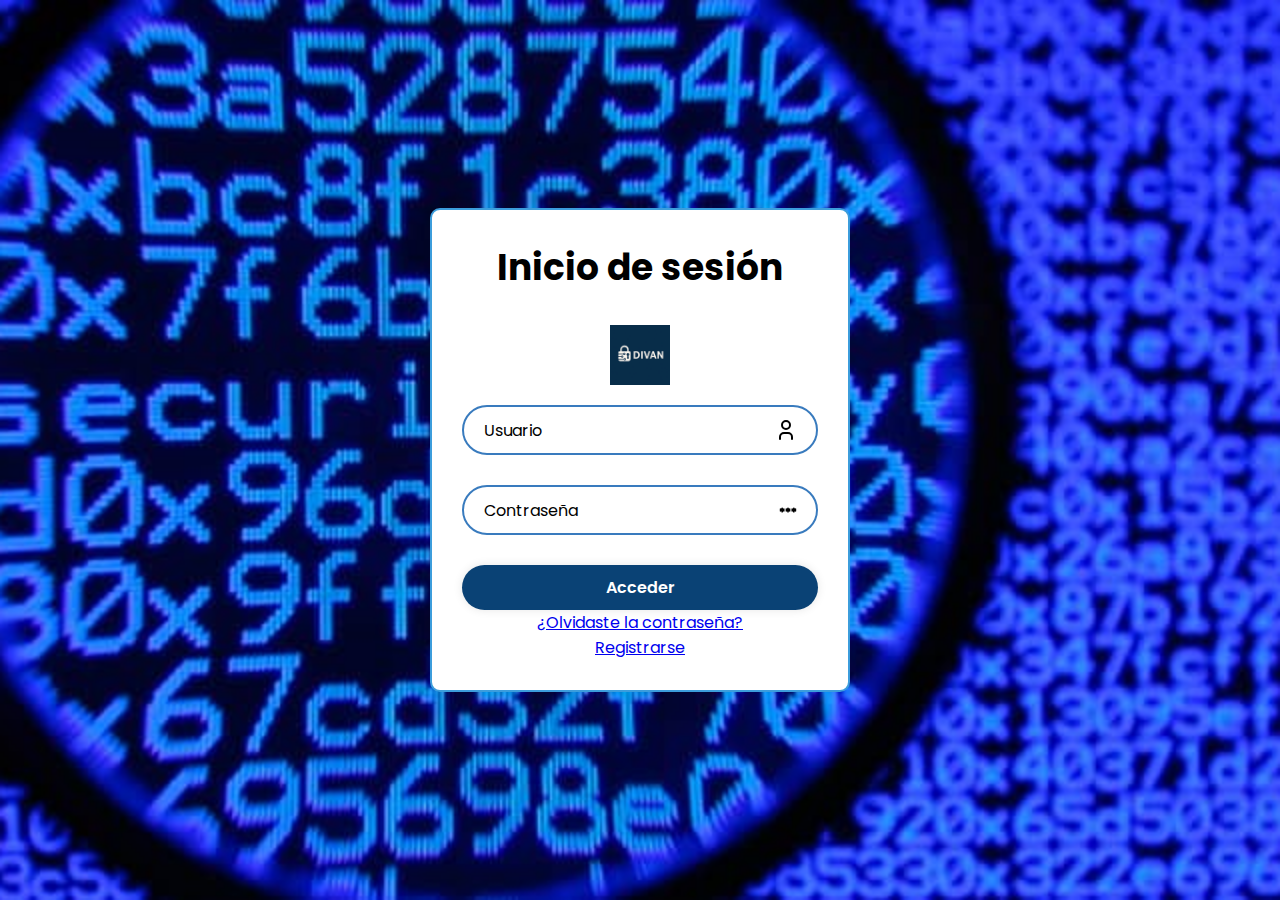
<file: index.html>
<!DOCTYPE html>
<html lang="en">
<head>
    <meta charset="UTF-8">
    <meta name="viewport" content="width=device-width, initial-scale=1.0">

    <title>Inicio Sesión</title>

    <style>
        @import url('https://fonts.googleapis.com/css2?family=Krub:wght@400;700&family=Poppins:ital,wght@0,100;0,200;0,300;0,400;0,500;0,600;0,700;0,800;0,900;1,100;1,200;1,300;1,400;1,500;1,600;1,700;1,800;1,900&display=swap');
    </style>
    <link rel="stylesheet" href="https://cdn.jsdelivr.net/npm/bootstrap@5.0.2/dist/css/bootstrap.min.css" rel="stylesheet" integrity="sha384-EVSTQN3/azprG1Anm3QDgpJLIm9Nao0Yz1ztcQTwFspd3yD65VohhpuuCOmLASjC" crossorigin="anonymous">
    <link rel="stylesheet" href="./loginCSS.css">
    <link href="https://cdn.jsdelivr.net/npm/bootstrap@5.0.2/dist/css/bootstrap.min.css" rel="stylesheet" integrity="sha384-EVSTQN3/azprG1Anm3QDgpJLIm9Nao0Yz1ztcQTwFspd3yD65VohhpuuCOmLASjC" crossorigin="anonymous">
    <script src="./jquery-3.7.1.minpro.js"></script>
    <!--<<script>
        $(document).ready(function(){
            $("#login").submit(function(evento){
                evento.preventDefault();
                
                var datos = $(this).serialize();
                
                $.ajax({
                    type: "POST",
                    url: "./php/validarLogin.php",
                    data: datos,
                    success: function(response){
                        if(response == 1){
                            alert("Usuario o contraseña incorrectos");
                        }else{
                            window.location.href = response;                            
                        }
                    }
                });
            });
        });
    </script>-->
    
</head>
<body>
    <div class="login"> 
    <div class="contenedor">
        <form id="login" method="post">
            <h1>Inicio de sesión</h1>
            <p></p>
            <div class="entrada">
                <img src="./Divan2.png" alt="Divan logo" class="logo">
                
            </div>
            
            <div class="entrada" >
            
                <input type="text" placeholder="Usuario" required id="Usuario" name="usuario">
                <svg xmlns="http://www.w3.org/2000/svg" class="icon-tabler-user" width="24" height="24" viewBox="0 0 24 24" stroke-width="2" stroke="currentColor" fill="none" stroke-linecap="round" stroke-linejoin="round"><path stroke="none" d="M0 0h24v24H0z" fill="none"/><path d="M8 7a4 4 0 1 0 8 0a4 4 0 0 0 -8 0" /><path d="M6 21v-2a4 4 0 0 1 4 -4h4a4 4 0 0 1 4 4v2" /></svg>
            </div>

            <div class="entrada">
                
                <input type="password" placeholder="Contraseña" required id="Contra" name="contra">
                <svg xmlns="http://www.w3.org/2000/svg" class="icon icon-tabler icon-tabler-password" width="20" height="20" viewBox="0 0 24 24" stroke-width="2" stroke="currentColor" fill="none" stroke-linecap="round" stroke-linejoin="round"><path stroke="none" d="M0 0h24v24H0z" fill="none"/><path d="M12 10v4" /><path d="M10 13l4 -2" /><path d="M10 11l4 2" /><path d="M5 10v4" /><path d="M3 13l4 -2" /><path d="M3 11l4 2" /><path d="M19 10v4" /><path d="M17 13l4 -2" /><path d="M17 11l4 2" /></svg>
            </div>  

            <button type="submit" class="btn" name="btnAcceder">Acceder</button>


        </form>
        <a href="./OlvContra.html">¿Olvidaste la contraseña?</a>
        <br>
        <a href="./registarse.html">Registrarse </a>
    </div>
</div>

<script src="https://cdn.jsdelivr.net/npm/bootstrap@5.0.2/dist/js/bootstrap.bundle.min.js" integrity="sha384-MrcW6ZMFYlzcLA8Nl+NtUVF0sA7MsXsP1UyJoMp4YLEuNSfAP+JcXn/tWtIaxVXM" crossorigin="anonymous"></script>
</body>
</html>
</file>
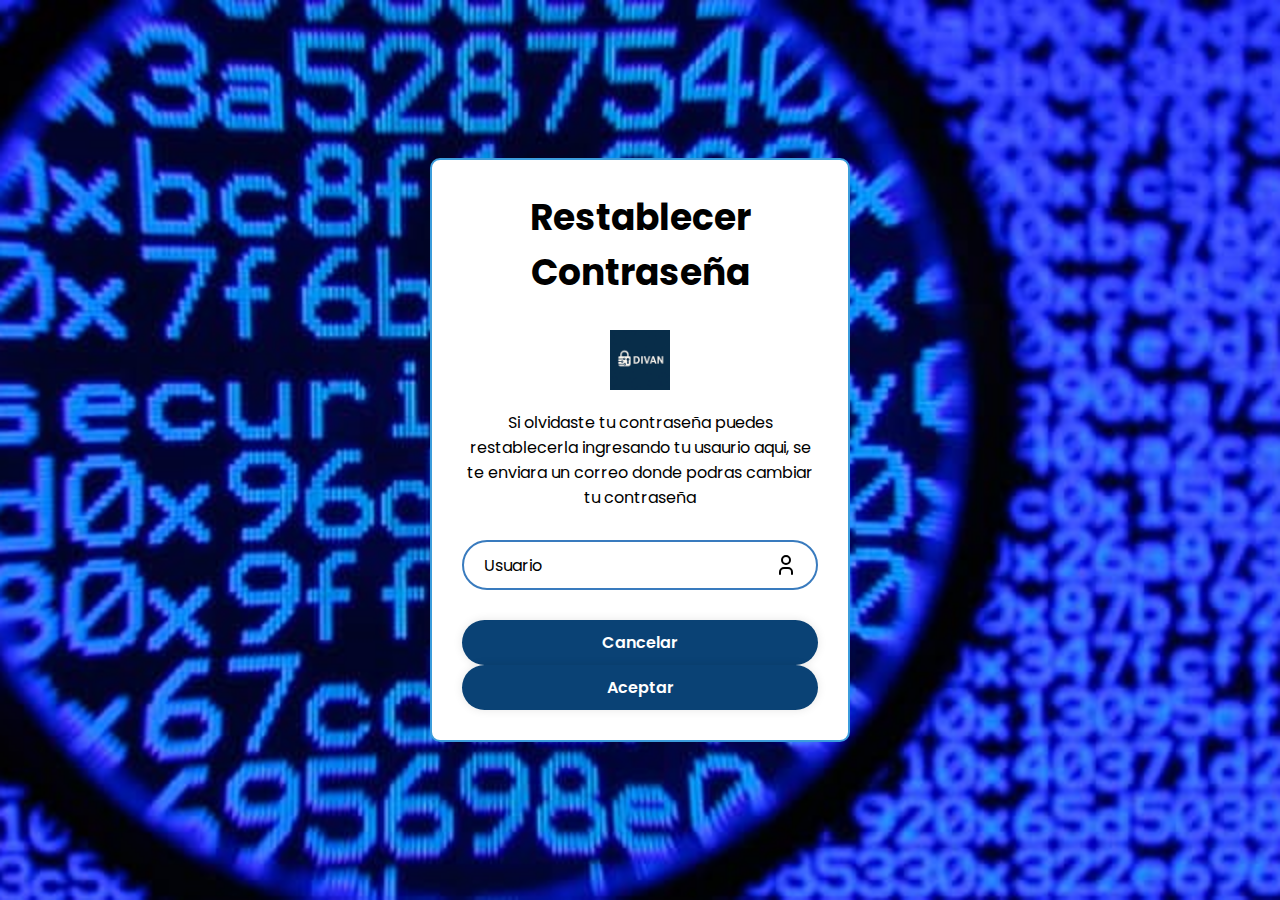
<file: OlvContra.html>
<!DOCTYPE html>
<html lang="en">
<head>
    <meta charset="UTF-8">
    <meta name="viewport" content="width=device-width, initial-scale=1.0">
    <title>Restablecer Contraseña</title>
    <style>
        @import url('https://fonts.googleapis.com/css2?family=Krub:wght@400;700&family=Poppins:ital,wght@0,100;0,200;0,300;0,400;0,500;0,600;0,700;0,800;0,900;1,100;1,200;1,300;1,400;1,500;1,600;1,700;1,800;1,900&display=swap');
    </style>
    <link rel="stylesheet" href="https://cdn.jsdelivr.net/npm/bootstrap@5.0.2/dist/css/bootstrap.min.css" rel="stylesheet" integrity="sha384-EVSTQN3/azprG1Anm3QDgpJLIm9Nao0Yz1ztcQTwFspd3yD65VohhpuuCOmLASjC" crossorigin="anonymous">
    <link rel="stylesheet" href="./loginCSS.css">
    <link href="https://cdn.jsdelivr.net/npm/bootstrap@5.0.2/dist/css/bootstrap.min.css" rel="stylesheet" integrity="sha384-EVSTQN3/azprG1Anm3QDgpJLIm9Nao0Yz1ztcQTwFspd3yD65VohhpuuCOmLASjC" crossorigin="anonymous">
    <script src="./jquery-3.7.1.minpro.js"></script>
</head>
<body>
     <div class="login"> 
    <div class="contenedor">
        <form id="login" method="post">
            <h1>Restablecer Contraseña</h1>
            
            <div class="entrada">
                <img src="./Divan2.png" alt="Divan logo" class="logo">
                
            </div>
            <p> Si olvidaste tu contraseña puedes restablecerla ingresando tu usaurio aqui, se te enviara un correo donde podras cambiar tu contraseña</p>
            <div class="entrada" >
            
                <input type="text" placeholder="Usuario" required id="Usuario" name="usuario">
                <svg xmlns="http://www.w3.org/2000/svg" class="icon-tabler-user" width="24" height="24" viewBox="0 0 24 24" stroke-width="2" stroke="currentColor" fill="none" stroke-linecap="round" stroke-linejoin="round"><path stroke="none" d="M0 0h24v24H0z" fill="none"/><path d="M8 7a4 4 0 1 0 8 0a4 4 0 0 0 -8 0" /><path d="M6 21v-2a4 4 0 0 1 4 -4h4a4 4 0 0 1 4 4v2" /></svg>
            </div>

          
            <div class="d-flex justify-content-between mt-4">
                <button type="button" class="btn btn-secondary" onclick="window.location.href='index.html'">Cancelar</button>
                <button type="submit" class="btn btn-primary" name="btnAceptar">Aceptar</button>
            </div>


        </form>
    </div>
</div>

<script src="https://cdn.jsdelivr.net/npm/bootstrap@5.0.2/dist/js/bootstrap.bundle.min.js" integrity="sha384-MrcW6ZMFYlzcLA8Nl+NtUVF0sA7MsXsP1UyJoMp4YLEuNSfAP+JcXn/tWtIaxVXM" crossorigin="anonymous"></script>
</body>
</html>
</file>
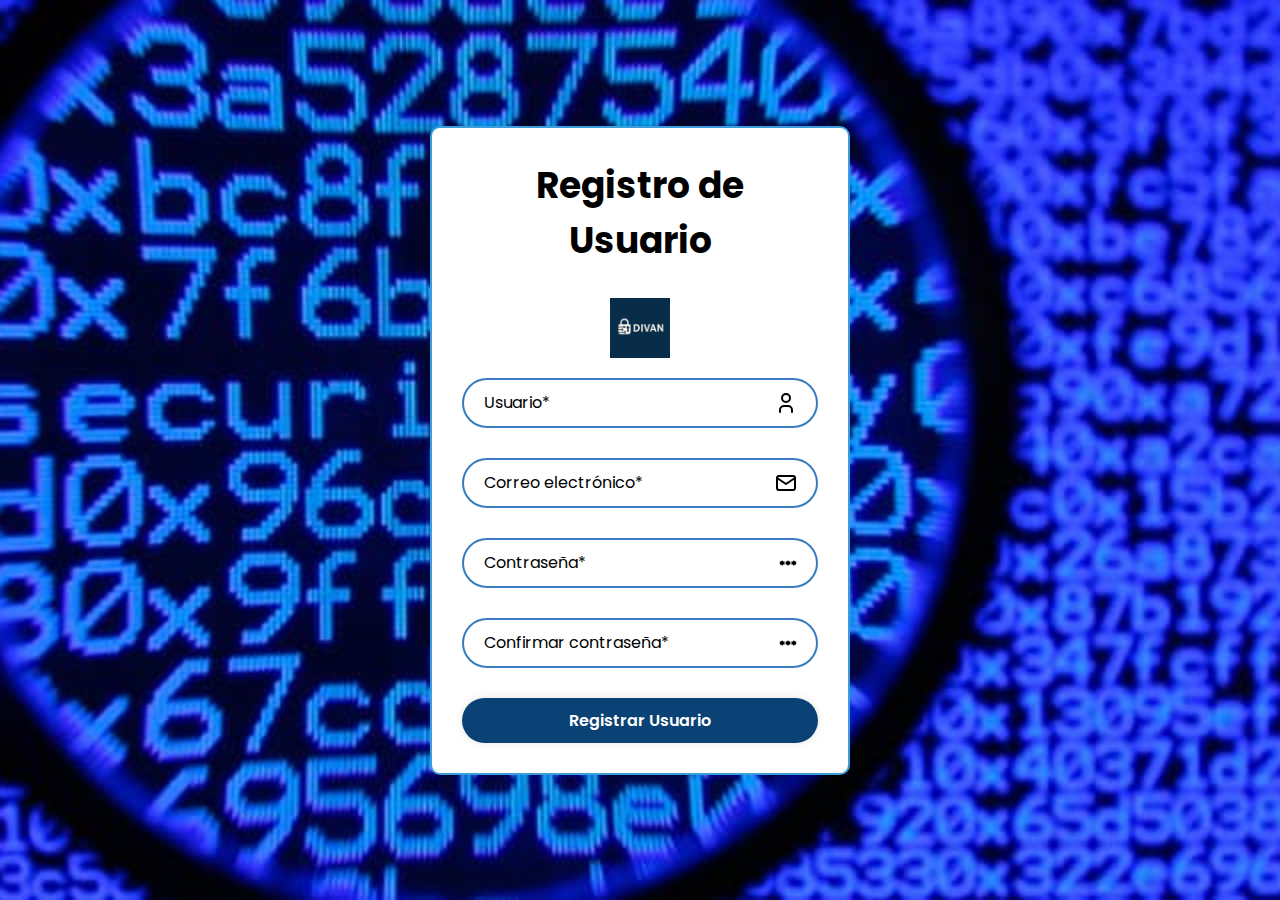
<file: registarse.html>
<!DOCTYPE html>
<html lang="en">
<head>
    <meta charset="UTF-8">
    <meta name="viewport" content="width=device-width, initial-scale=1.0">
    <title>Registrarse</title>

    <style>
        @import url('https://fonts.googleapis.com/css2?family=Krub:wght@400;700&family=Poppins:ital,wght@0,100;0,200;0,300;0,400;0,500;0,600;0,700;0,800;0,900;1,100;1,200;1,300;1,400;1,500;1,600;1,700;1,800;1,900&display=swap');
    </style>
    <link rel="stylesheet" href="https://cdn.jsdelivr.net/npm/bootstrap@5.0.2/dist/css/bootstrap.min.css" rel="stylesheet" integrity="sha384-EVSTQN3/azprG1Anm3QDgpJLIm9Nao0Yz1ztcQTwFspd3yD65VohhpuuCOmLASjC" crossorigin="anonymous">
    <link rel="stylesheet" href="./loginCSS.css">
    <link href="https://cdn.jsdelivr.net/npm/bootstrap@5.0.2/dist/css/bootstrap.min.css" rel="stylesheet" integrity="sha384-EVSTQN3/azprG1Anm3QDgpJLIm9Nao0Yz1ztcQTwFspd3yD65VohhpuuCOmLASjC" crossorigin="anonymous">
    <script src="./jquery-3.7.1.minpro.js"></script>
</head>
<body>
    <div class="login"> 
    <div class="contenedor">
        <form id="registro" method="post">
            <h1>Registro de Usuario</h1>
            <p></p>
            <div class="entrada">
                <img src="./Divan2.png" alt="Divan logo" class="logo">
                
            </div>
            
            <div class="entrada" >
            
                <input type="text" placeholder="Usuario*" required id="Usuario" name="usuario">
                <svg xmlns="http://www.w3.org/2000/svg" class="icon-tabler-user" width="24" height="24" viewBox="0 0 24 24" stroke-width="2" stroke="currentColor" fill="none" stroke-linecap="round" stroke-linejoin="round"><path stroke="none" d="M0 0h24v24H0z" fill="none"/><path d="M8 7a4 4 0 1 0 8 0a4 4 0 0 0 -8 0" /><path d="M6 21v-2a4 4 0 0 1 4 -4h4a4 4 0 0 1 4 4v2" /></svg>
            </div>
             <div class="entrada" >
            
                <input type="email" placeholder="Correo electrónico*" required id="Correo" name="correo">
                <svg xmlns="http://www.w3.org/2000/svg" class="icon icon-tabler icon-tabler-mail" width="24" height="24" viewBox="0 0 24 24" stroke-width="2" stroke="currentColor" fill="none" stroke-linecap="round" stroke-linejoin="round"><path stroke="none" d="M0 0h24v24H0z" fill="none"/><rect x="3" y="5" width="18" height="14" rx="2" /><polyline points="3 7 12 13 21 7" /></svg>
            </div>

           

            <div class="entrada">
                
                <input type="password" placeholder="Contraseña*" required id="Contra" name="contra">
                <svg xmlns="http://www.w3.org/2000/svg" class="icon icon-tabler icon-tabler-password" width="20" height="20" viewBox="0 0 24 24" stroke-width="2" stroke="currentColor" fill="none" stroke-linecap="round" stroke-linejoin="round"><path stroke="none" d="M0 0h24v24H0z" fill="none"/><path d="M12 10v4" /><path d="M10 13l4 -2" /><path d="M10 11l4 2" /><path d="M5 10v4" /><path d="M3 13l4 -2" /><path d="M3 11l4 2" /><path d="M19 10v4" /><path d="M17 13l4 -2" /><path d="M17 11l4 2" /></svg>
            </div>  
             <div class="entrada">
                
                <input type="password" placeholder="Confirmar contraseña*" required id="ContraCon" name="contracon">
                <svg xmlns="http://www.w3.org/2000/svg" class="icon icon-tabler icon-tabler-password" width="20" height="20" viewBox="0 0 24 24" stroke-width="2" stroke="currentColor" fill="none" stroke-linecap="round" stroke-linejoin="round"><path stroke="none" d="M0 0h24v24H0z" fill="none"/><path d="M12 10v4" /><path d="M10 13l4 -2" /><path d="M10 11l4 2" /><path d="M5 10v4" /><path d="M3 13l4 -2" /><path d="M3 11l4 2" /><path d="M19 10v4" /><path d="M17 13l4 -2" /><path d="M17 11l4 2" /></svg>
            </div>  

            <button type="submit" class="btn" name="btnAcceder">Registrar Usuario</button>


        </form>
    </div>
</div>

<script src="https://cdn.jsdelivr.net/npm/bootstrap@5.0.2/dist/js/bootstrap.bundle.min.js" integrity="sha384-MrcW6ZMFYlzcLA8Nl+NtUVF0sA7MsXsP1UyJoMp4YLEuNSfAP+JcXn/tWtIaxVXM" crossorigin="anonymous"></script>
</body>
</html>
</file>
<file: loginCSS.css>
@import url('https://fonts.googleapis.com/css2?family=Poppins:ital,wght@0,100;0,200;0,300;0,400;0,500;0,600;0,700;0,800;0,900;1,100;1,200;1,300;1,400;1,500;1,600;1,700;1,800;1,900&display=swap');


*{
    margin: 0;
    padding: 0;
    box-sizing: border-box;
    font-family: "Poppins", sans-serif;
}

.login  {
    display: flex;
    justify-content: center;
    align-items: center;
    min-height: 100vh;
    background-image: url("./fondo_cripto.jpg");
    background-size: cover;
    background-position: center;
    text-align: center;
}


.contenedor{
    width: 420px;
    /*background: transparent;*/
    /*background: rgba(0, 0, 0, 0.5);*/
    background: white;
    border: 2px solid #3C9DDC;
    color: black;
    border-radius: 10px;
    padding: 30px 30px;
    text-align: center;
}
.contenedor h1{
    font-size: 36px;
    text-align: center;
}

.contenedor .entrada{
    position: relative;
    width: 100%;
    height: 50px;
    margin: 30px 0;
}

.entrada input{
    width: 100%;
    height: 100%;
    background: transparent;
    border: none;
    outline: none;
    border: 2px solid rgb(57, 123, 190);
    border-radius: 40px;
    font-size: 16px;
    color: black;
    padding: 20px 45px 20px 20px;
}
.entrada input::placeholder{
    color: #000000;
}

.entrada svg{
    position:absolute;
    right: 20px;
    top: 50%;
    transform: translateY(-50%);
    font-size: 20px;
}

.contenedor .recordarPass{
    display: flex;
    justify-content: space-between;
    font-size: 14.5px;
    margin: -15px 0 15px;
}

.recordarPass label input{
    accent-color: #ffff;
    margin-right: 3px;
}

.recordarPass a{
    color: #ffff;
    text-decoration: underline;
}

.contenedor .btn {
    width: 100%;
    height: 45px;
    background: #0a4275;
    border: none;
    outline: none;
    border-radius: 40px;
    box-shadow: 0 0 10px rgba(0, 0, 0, .1);
    cursor: pointer;
    font-size: 16px;
    color: white;
    font-weight: 600;
}

.contenedor .link-registro{
    font-size: 14.5px;
    text-align: center;
    margin: 20px 0 15px;
}

.link-registro p a{
    color: #ffff;
    text-decoration: none;
    font-weight: 600;
}


.link-registro p a:hover{
    text-decoration: underline;
}



.contenedor img {
    /* Conserva el tamaño original de la imagen */
    width: auto;
    max-width: 100%;
    height: 60px;
    display: inline-block; /* Para poder centrar verticalmente si es necesario */
    vertical-align: middle; /* Centra verticalmente si es necesario */
}



.presentacion {
    width: 420px;
    /*background: transparent;*/
    background: rgba(255, 255, 255, 0.2);
    /*border: 2px solid rgba(255, 255, 255, .2);*/
    color: #ffff;
    border-radius: 10px;
    padding: 30px 30px;
    text-align: center;
    color: black;
    align-items: center;
}

.navbar
{
    background-color: #e3f2fd;
}

#LogoESCOMNav
{
    width: 95%;
    aspect-ratio: 3/2;
    object-fit: contain;
    mix-blend-mode: color-burn;
}

.menuPrin
{
    color: #3C9DDC;
}

.menuPrin:hover
{
    background-color: rgb(57, 123, 190);
    color: white;
    border-radius: 10px;
}
</file>
